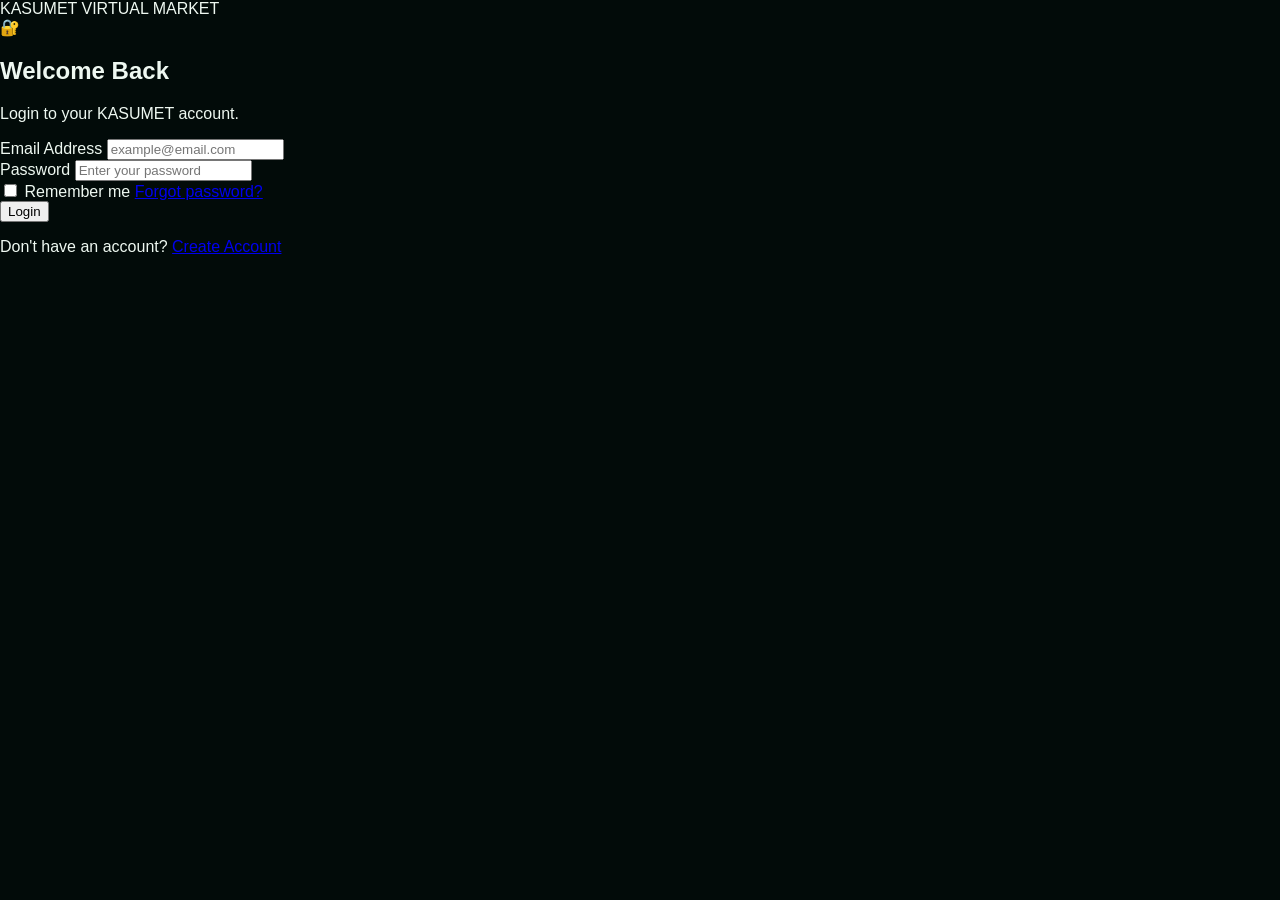
<file: frontend/login.html>
<!DOCTYPE html>
<html lang="en">

<head>

    <meta charset="UTF-8">

    <meta
        name="viewport"
        content="width=device-width, initial-scale=1.0"
    >

    <title>Login — KASUMET</title>

    <link
        rel="stylesheet"
        href="css/style.css"
    >

</head>

<body>

    <header class="header">

        <div class="logo">
            KASUMET
            <span>VIRTUAL MARKET</span>
        </div>

    </header>


    <main class="register-page">

        <section class="register-card">

            <div class="register-header">

                <div class="register-icon">
                    🔐
                </div>

                <h1>
                    Welcome Back
                </h1>

                <p>
                    Login to your KASUMET account.
                </p>

            </div>


            <form id="buyerLoginForm">

                <div class="form-group">

                    <label for="loginEmail">
                        Email Address
                    </label>

                    <input
                        type="email"
                        id="loginEmail"
                        name="email"
                        placeholder="example@email.com"
                        required
                    >

                </div>


                <div class="form-group">

                    <label for="loginPassword">
                        Password
                    </label>

                    <input
                        type="password"
                        id="loginPassword"
                        name="password"
                        placeholder="Enter your password"
                        required
                    >

                </div>


                <div class="login-options">

                    <label>

                        <input
                            type="checkbox"
                            id="rememberMe"
                        >

                        Remember me

                    </label>


                    <a href="#">
                        Forgot password?
                    </a>

                </div>


                <button
                    type="submit"
                    class="register-button"
                >
                    Login
                </button>


                <p
                    id="loginMessage"
                    class="register-message"
                ></p>

            </form>


            <div class="login-link">

                Don't have an account?

                <a href="register.html">
                    Create Account
                </a>

            </div>

        </section>

    </main>


    <script src="js/login.js"></script>

</body>

</html>
</file>
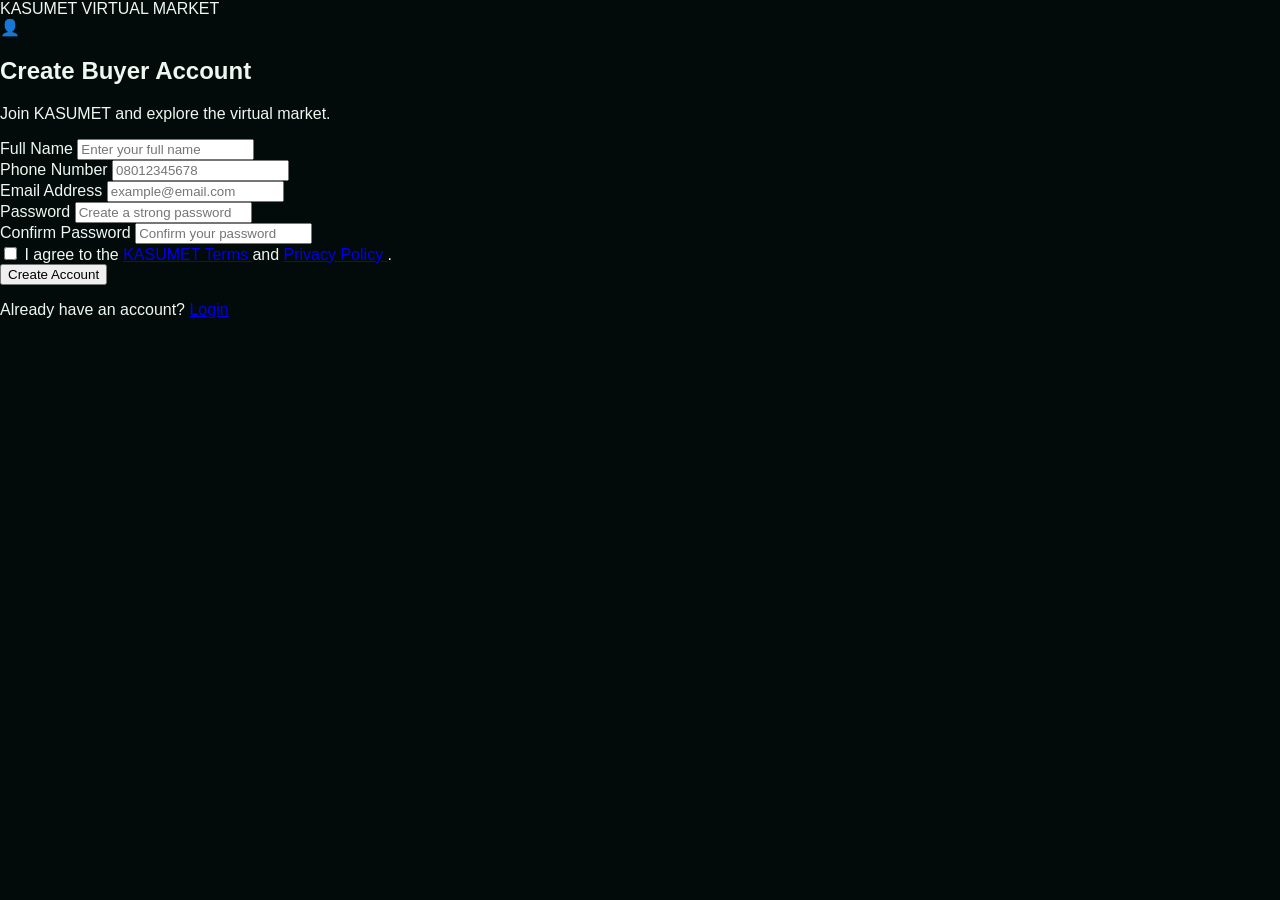
<file: frontend/register.html>
<!DOCTYPE html>
<html lang="en">

<head>

    <meta charset="UTF-8">

    <meta
        name="viewport"
        content="width=device-width, initial-scale=1.0"
    >

    <title>Register — KASUMET</title>

    <link
        rel="stylesheet"
        href="css/style.css"
    >

</head>

<body>

    <header class="header">

        <div class="logo">
            KASUMET
            <span>VIRTUAL MARKET</span>
        </div>

    </header>


    <main class="register-page">

        <section class="register-card">

            <div class="register-header">

                <div class="register-icon">
                    👤
                </div>

                <h1>
                    Create Buyer Account
                </h1>

                <p>
                    Join KASUMET and explore the virtual market.
                </p>

            </div>


            <form id="buyerRegisterForm">

                <div class="form-group">

                    <label for="fullName">
                        Full Name
                    </label>

                    <input
                        type="text"
                        id="fullName"
                        name="fullName"
                        placeholder="Enter your full name"
                        required
                    >

                </div>


                <div class="form-group">

                    <label for="phone">
                        Phone Number
                    </label>

                    <input
                        type="tel"
                        id="phone"
                        name="phone"
                        placeholder="08012345678"
                        required
                    >

                </div>


                <div class="form-group">

                    <label for="email">
                        Email Address
                    </label>

                    <input
                        type="email"
                        id="email"
                        name="email"
                        placeholder="example@email.com"
                        required
                    >

                </div>


                <div class="form-group">

                    <label for="password">
                        Password
                    </label>

                    <input
                        type="password"
                        id="password"
                        name="password"
                        placeholder="Create a strong password"
                        required
                    >

                </div>


                <div class="form-group">

                    <label for="confirmPassword">
                        Confirm Password
                    </label>

                    <input
                        type="password"
                        id="confirmPassword"
                        name="confirmPassword"
                        placeholder="Confirm your password"
                        required
                    >

                </div>


                <div class="terms">

                    <label>

                        <input
                            type="checkbox"
                            id="agreeTerms"
                            required
                        >

                        I agree to the
                        <a href="#">
                            KASUMET Terms
                        </a>
                        and
                        <a href="#">
                            Privacy Policy
                        </a>.

                    </label>

                </div>


                <button
                    type="submit"
                    class="register-button"
                >
                    Create Account
                </button>


                <p
                    id="registerMessage"
                    class="register-message"
                ></p>

            </form>


            <div class="login-link">

                Already have an account?

                <a href="#">
                    Login
                </a>

            </div>

        </section>

    </main>


    <script src="js/register.js"></script>

</body>

</html>
</file>
<file: frontend/css/style.css>
*{box-sizing:border-box}html,body{margin:0;background:#020b09;color:#eef8f1;font-family:Inter,Arial,sans-serif}body{padding-bottom:92px}.topbar{height:78px;background:#06121c;display:flex;align-items:center;gap:14px;padding:12px 16px;position:sticky;top:0;z-index:50;border-bottom:1px solid #102c27}.icon-btn{border:0;background:none;color:#e9f2ed;font-size:25px}.brand{color:#26e86d;font-size:23px;font-weight:900;letter-spacing:1px;line-height:18px;white-space:nowrap}.brand span{display:block;color:#c5d2ca;font-size:8px;letter-spacing:2px;margin-top:6px}.search{height:48px;flex:1;max-width:360px;background:#0c1e2a;border:1px solid #21404b;border-radius:25px;display:flex;align-items:center;padding:0 14px;gap:8px}.search input{width:100%;background:transparent;border:0;outline:0;color:#fff;font-size:14px}.badge{position:relative}.badge:after{content:attr(data-count);position:absolute;right:-4px;top:-4px;background:#20c96b;color:#00150a;font-weight:800;font-size:10px;border-radius:20px;padding:3px 6px}.badge:first-of-type:after{background:#ef4054;color:#fff}.market-wrap{background:#020b09;padding:0}.market-stage{position:relative;overflow:hidden;height:760px;background:#07140f}.market-image{position:absolute;inset:0;width:100%;height:100%;object-fit:cover;object-position:center 31%;filter:saturate(1.05) contrast(1.05)}.welcome{position:absolute;left:16px;top:24px;width:255px;padding:18px 20px;background:rgba(3,17,19,.88);border:1px solid rgba(118,190,164,.3);border-radius:18px;box-shadow:0 12px 40px #0008}.eyebrow{font-size:13px;font-weight:800;letter-spacing:1px}.welcome h1{margin:5px 0;color:#27e86c;font-size:31px}.welcome p{line-height:1.45;margin:0 0 14px}.primary{background:#19db64;border:1px solid #65f29a;color:#04120a;font-weight:900;padding:12px 18px;border-radius:11px}.pin{position:absolute;background:#071319dd;border-radius:18px;padding:8px 12px;font-size:12px;font-weight:800;box-shadow:0 4px 20px #0008}.pin: first-letter{color:#2be970}.pin-bank{top:13%;left:48%}.pin-tech{top:17%;right:22%}.pin-billboard{top:20%;right:2%}.pin-fashion{top:33%;left:15%}.pin-gadget{top:38%;left:43%;background:#081219f2}.pin-electronics{top:35%;right:13%}.pin-furniture{top:55%;left:13%}.pin-food{top:57%;left:46%}.pin-event{top:55%;right:12%}.market-controls{position:absolute;right:12px;top:38%;display:flex;flex-direction:column;background:#10231fe8;border:1px solid #2b5347;border-radius:18px;overflow:hidden}.market-controls button{width:68px;min-height:60px;border:0;border-bottom:1px solid #28463d;background:transparent;color:#fff;font-size:22px}.market-controls small{display:block;font-size:10px;color:#c9d6cf}.map-card{position:absolute;left:15px;bottom:18px;width:175px;padding:12px;background:#07151bf0;border:1px solid #24483e;border-radius:14px}.map-card b{font-size:13px}.map-card>button{float:right;background:none;color:white;border:0;font-size:22px}.mini-map{height:110px;margin-top:8px;border-radius:8px;background:repeating-linear-gradient(45deg,#16362f 0 7px,#0a211b 7px 14px),linear-gradient(#12362d,#071711)}.map-zoom{display:flex;justify-content:flex-end;gap:5px;margin-top:-45px}.map-zoom button{width:32px;height:32px;background:#fff;border:0;border-radius:7px;font-size:20px}.section{padding:18px 14px;background:#03100c}.section-head{display:flex;justify-content:space-between;align-items:center;margin-bottom:10px}.section-head h2{font-size:15px;margin:0;letter-spacing:.6px}.section-head a{color:#21e56c;font-size:12px}.deal-row{display:flex;gap:12px;overflow-x:auto;scrollbar-width:none}.deal-row article{min-width:190px;background:#081b21;border:1px solid #18343b;border-radius:14px;padding:8px;position:relative}.deal-row img{width:100%;height:150px;object-fit:cover;object-position:50% 57%;border-radius:9px}.deal-row h3{font-size:14px;margin:8px 0 2px}.deal-row small,.deal-row del{display:block;color:#9caaa5;font-size:11px}.deal-row b{display:inline-block;margin-top:8px;font-size:14px}.deal-row em{float:right;background:#18a957;color:#fff;border-radius:5px;padding:4px;font-size:10px;font-style:normal}.triple{display:grid;grid-template-columns:repeat(3,1fr);gap:8px}.panel{background:#071a20;border:1px solid #18383f;border-radius:14px;padding:12px;min-width:0}.panel p{border-bottom:1px solid #18343a;padding:10px 0;margin:0;font-size:12px}.panel p:last-child{border:0}.panel span{float:right;color:#f4cf48}.panel small{display:block;color:#9baaa5;margin-top:3px}.bottom-nav{position:fixed;z-index:100;left:8px;right:8px;bottom:8px;height:76px;background:#061b24f2;border:1px solid #21424b;border-radius:28px;display:grid;grid-template-columns:repeat(5,1fr);box-shadow:0 12px 35px #000a;backdrop-filter:blur(12px)}.bottom-nav a{display:flex;flex-direction:column;align-items:center;justify-content:center;color:#c9d4d0;font-size:25px;text-decoration:none;position:relative}.bottom-nav a span{font-size:11px;margin-top:4px}.bottom-nav a.active{background:#073b2a;border-radius:24px;color:#21e86d}.bottom-nav i{position:absolute;top:8px;right:24%;background:#22ce68;color:#032016;border-radius:20px;padding:2px 6px;font-size:10px;font-style:normal}@media(min-width:800px){body{max-width:1400px;margin:auto}.topbar{padding:14px 24px}.market-stage{height:820px}.triple{gap:14px}.deal-row{display:grid;grid-template-columns:repeat(4,1fr);overflow:visible}.deal-row article{min-width:0}.bottom-nav{left:50%;right:auto;transform:translateX(-50%);width:min(700px,calc(100% - 24px))}}@media(max-width:520px){.topbar{height:70px;padding:8px 10px;gap:9px}.brand{font-size:19px}.search{height:42px;min-width:0}.search input{font-size:12px}.market-stage{height:675px}.welcome{width:245px;top:18px}.pin{font-size:9px;padding:6px 8px}.market-controls{right:7px}.market-controls button{width:60px;min-height:55px}.triple{grid-template-columns:1fr}.panel{min-height:170px}.deal-row article{min-width:180px}.market-image{object-position:center 30%}}
</file>
